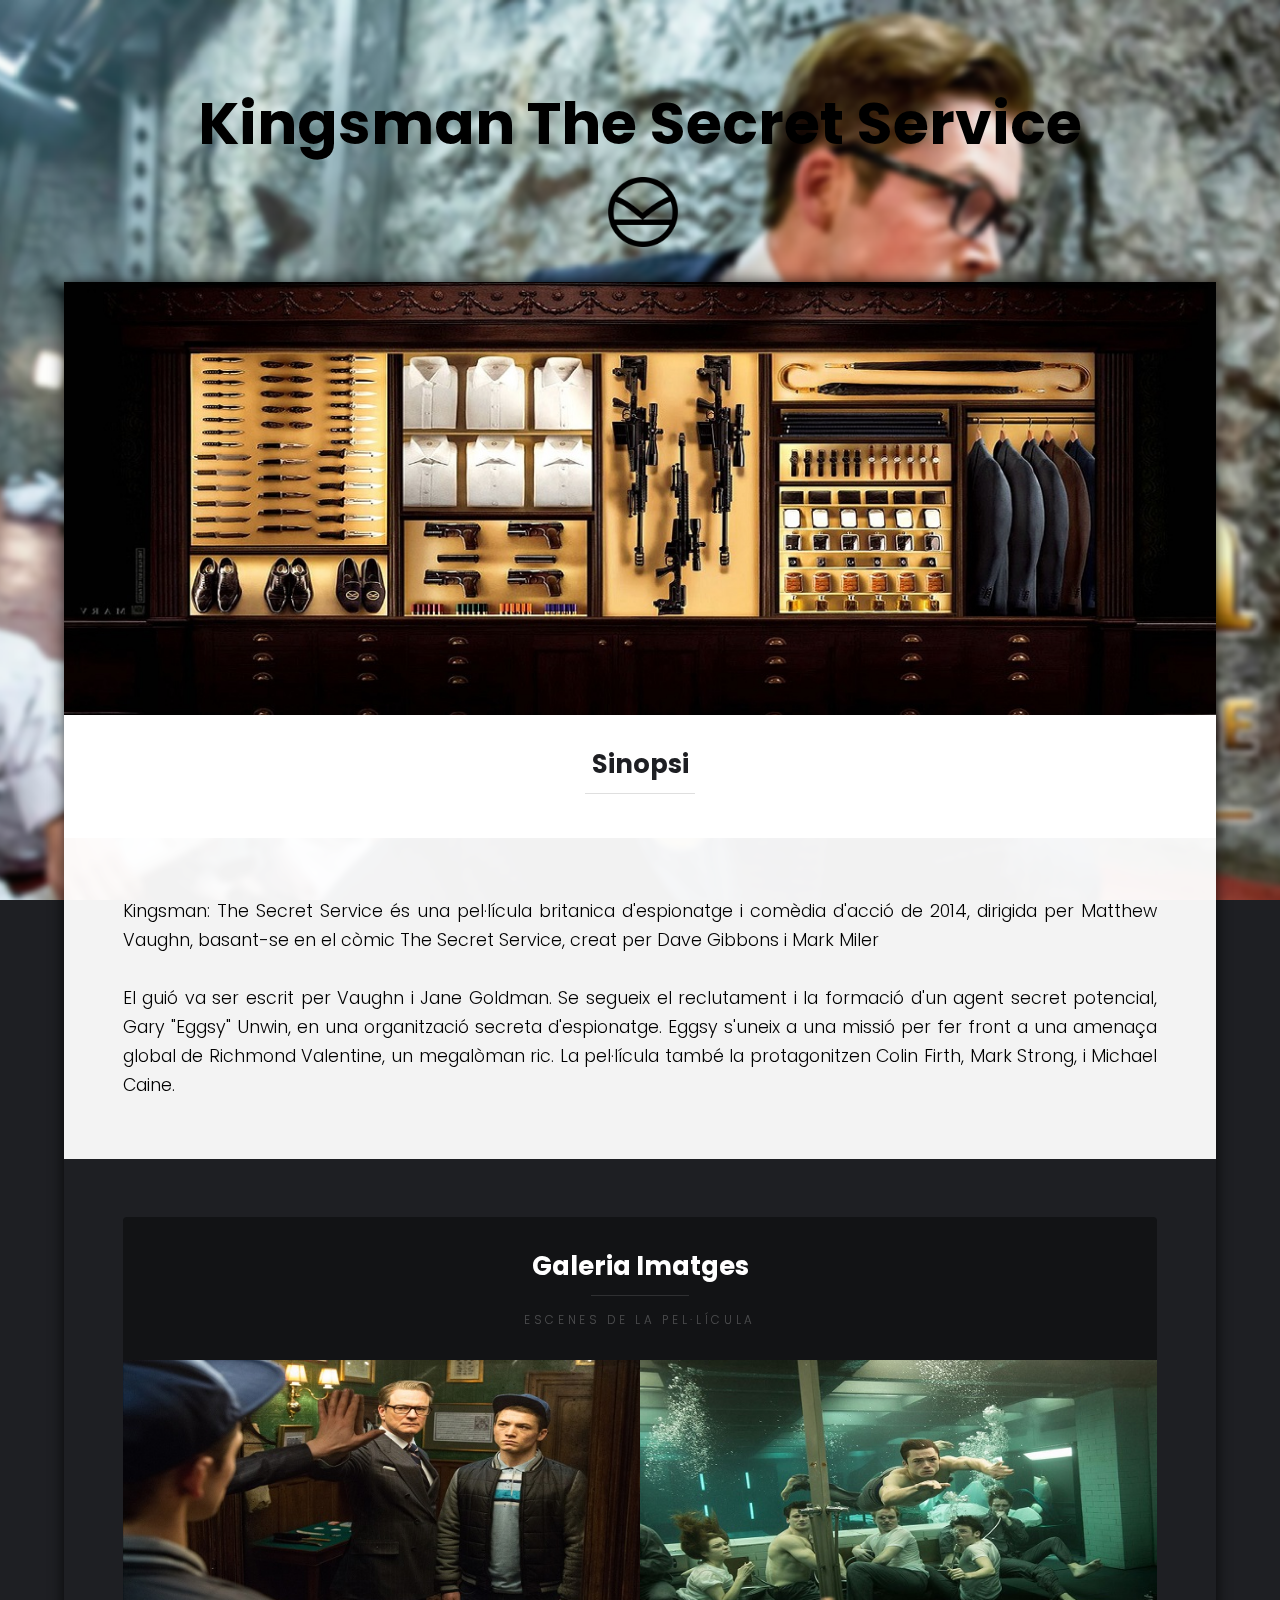
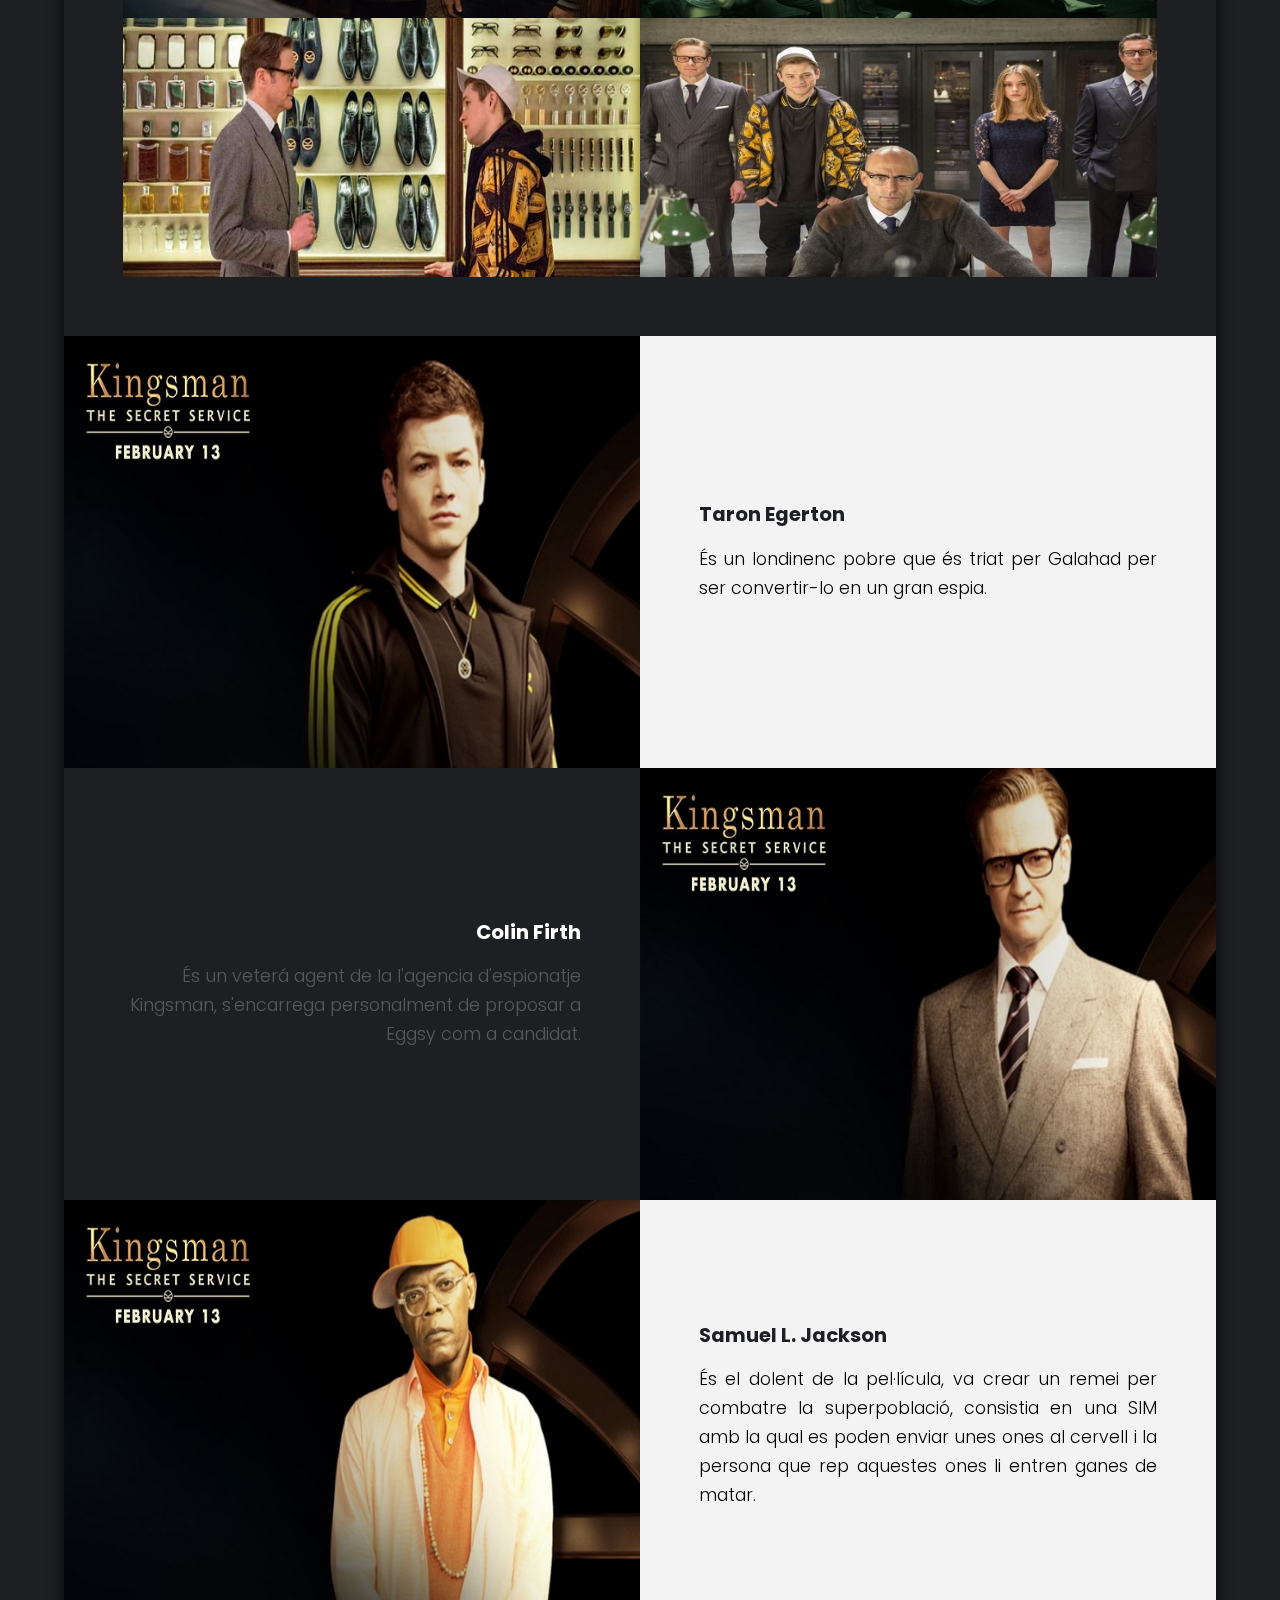
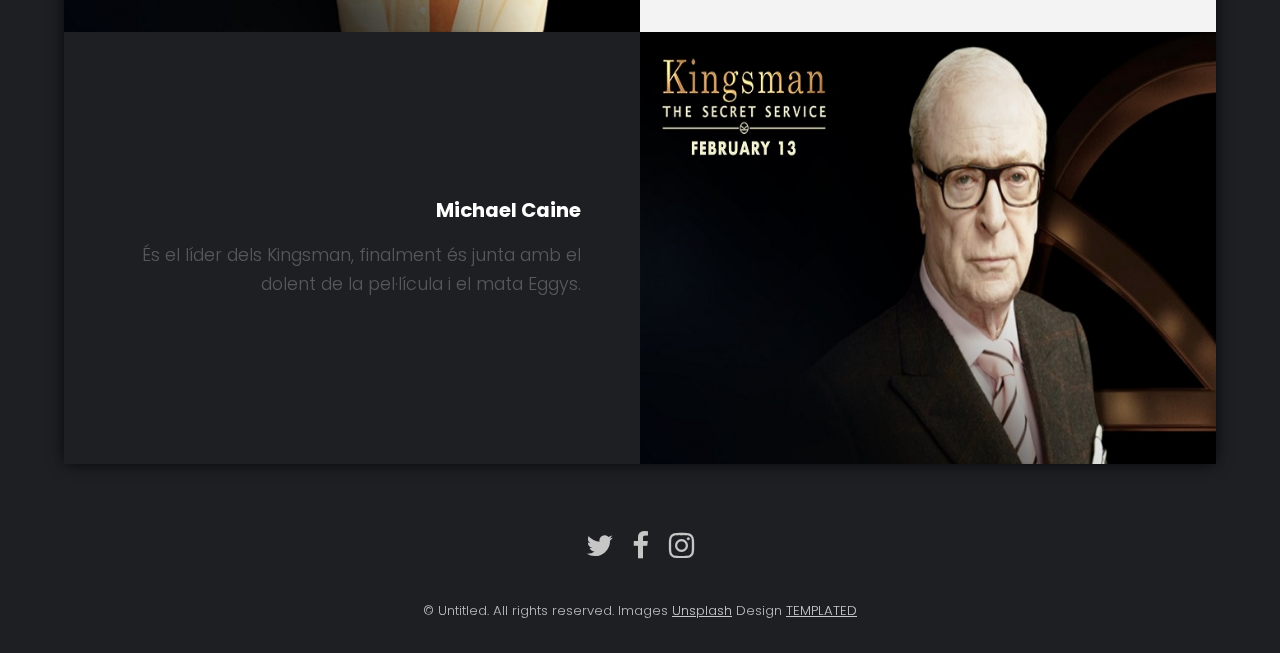
<file: index.html>
<!DOCTYPE HTML>
<!--
	Caminar by TEMPLATED
	templated.co @templatedco
	Released for free under the Creative Commons Attribution 3.0 license (templated.co/license)
-->
<html>
	<head>
		<title>Kingsman The Secret Service</title>
		<meta charset="utf-8" />
		<meta name="viewport" content="width=device-width, initial-scale=1" />
		<link rel="stylesheet" href="assets/css/main.css" />
		<link rel="icon" href="images/logo.ico">
		<embed src="sounds/intro.mp3" autostart=true llop=true width="0" height="0">
	</head>
	<body>

		<!-- Header -->
			<header id="header">
				<div class="logo"><a href="#">Kingsman The Secret Service</a>
				</div>
		<div class="contenidor">
		  <img src="images/logo.png" alt="Avatar" class="imatge">
		  <div class="efecte">
		    <a href="elements.html"><p class="missatge">Següent Pàgina</p></a>
		  </div>
		</div>
			</header>
		<!-- Main -->
			<section id="main">
				<div class="inner">

				<!-- One -->
					<section id="one" class="wrapper style1">

						<div class="image fit flush">
							<img src="images/pic02.jpg" alt="" />
						</div>
						<header class="special">
							<h2>Sinopsi</h2>
						</header>
						<div class="content">
							<p>Kingsman: The Secret Service és una pel·lícula britanica d'espionatge i comèdia d'acció de 2014, dirigida per Matthew Vaughn, basant-se en el còmic The Secret Service, creat per Dave Gibbons i Mark Miler</p>
							<p>El guió va ser escrit per Vaughn i Jane Goldman. Se segueix el reclutament i la formació d'un agent secret potencial, Gary "Eggsy" Unwin, en una organització secreta d'espionatge. Eggsy s'uneix a una missió per fer front a una amenaça global de Richmond Valentine, un megalòman ric. La pel·lícula també la protagonitzen Colin Firth, Mark Strong, i Michael Caine. </p>

						</div>
					</section>

				<!-- Two -->
					<section id="two" class="wrapper style2">
						<header>
							<h2>Galeria Imatges</h2>
							<p>Escenes de la pel·lícula</p>
						</header>
						<div class="content">
							<div class="gallery">
								<div>
									<div class="image fit flush">
										<a href="images/pic03.jpg"><img src="images/pic03.jpg" alt="" /></a>
									</div>
								</div>
								<div>
									<div class="image fit flush">
										<a href="images/pic01.jpg"><img src="images/pic01.jpg" alt="" /></a>
									</div>
								</div>
								<div>
									<div class="image fit flush">
										<a href="images/pic04.jpg"><img src="images/pic04.jpg" alt="" /></a>
									</div>
								</div>
								<div>
									<div class="image fit flush">
										<a href="images/pic05.jpg"><img src="images/pic05.jpg" alt="" /></a>
									</div>
								</div>
							</div>
						</div>
					</section>

				<!-- Three -->
					<section id="three" class="wrapper">
						<div class="spotlight">
							<div class="image flush"><img src="images/pic06.jpg" alt="" /></div>
							<div class="inner">
								<h3>Taron Egerton</h3>
								<p>És un londinenc pobre que és triat per Galahad per ser convertir-lo en un gran espia.</p>
							</div>
						</div>
						<div class="spotlight alt">
							<div class="image flush"><img src="images/pic07.jpg" alt="" /></div>
							<div  class="inner">
								<h3>Colin Firth</h3>
								<p>És un veterá agent de la l'agencia d'espionatje Kingsman, s'encarrega personalment de proposar a Eggsy com a candidat.</p>
							</div>
						</div>
						<div class="spotlight">
							<div class="image flush"><img src="images/pic08.jpg" alt="" /></div>
							<div class="inner">
								<h3>Samuel L. Jackson</h3>
								<p>És el dolent de la pel·lícula, va crear un remei per combatre la superpoblació, consistia en una SIM amb la qual es poden enviar unes ones al cervell i la persona que rep aquestes ones li entren ganes de matar.</p>
							</div>
						</div>
						<div class="spotlight alt">
							<div class="image flush"><img src="images/pic09.jpg" alt="" /></div>
							<div  class="inner">
								<h3>Michael Caine</h3>
								<p>És el líder dels Kingsman, finalment és junta amb el dolent de la pel·lícula i el mata Eggys.</p>
							</div>
						</div>
					</section>

				</div>
			</section>
	


		<!-- Footer -->
			<footer id="footer">
				<div class="container">
					<ul class="icons">
						<li><a href="https://twitter.com/kingsmanmovie?lang=ca" class="icon fa-twitter" target="_blank"><span class="label">Twitter</span></a></li>
						<li><a href="https://www.facebook.com/KingsmanES/?brand_redir=258106541033399" class="icon fa-facebook" target="_blank"><span class="label">Facebook</span></a></li>
						<li><a href="https://www.instagram.com/kingsmanmovie/" class="icon fa-instagram" target="_blank"><span class="label">Instagram</span></a></li>
					</ul>
				</div>
				<div class="copyright">
					&copy; Untitled. All rights reserved. Images <a href="https://unsplash.com">Unsplash</a> Design <a href="https://templated.co">TEMPLATED</a>
				</div>
			</footer>

		<!-- Scripts -->
			<script src="assets/js/jquery.min.js"></script>
			<script src="assets/js/jquery.poptrox.min.js"></script>
			<script src="assets/js/skel.min.js"></script>
			<script src="assets/js/util.js"></script>
			<script src="assets/js/main.js"></script>
			<script src="assets/js/formulari.js"></script>

	</body>
</html>
</file>
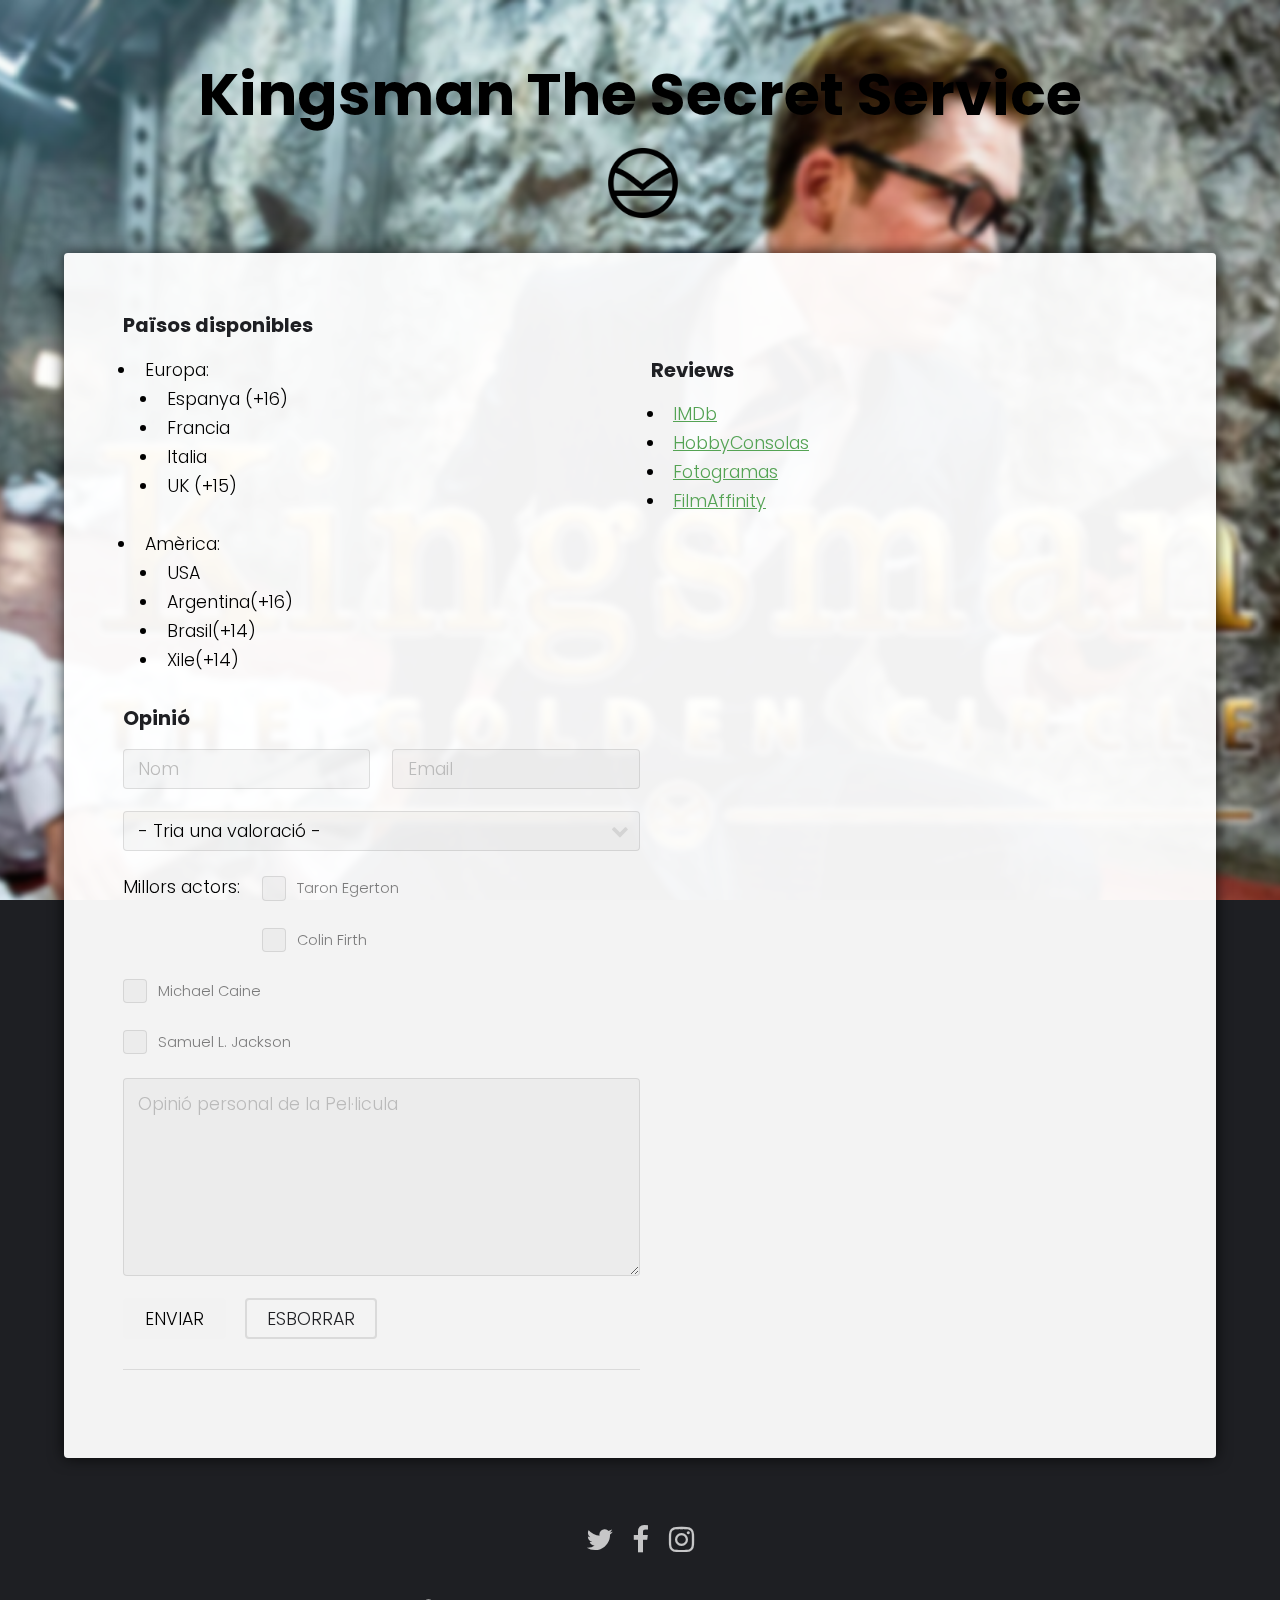
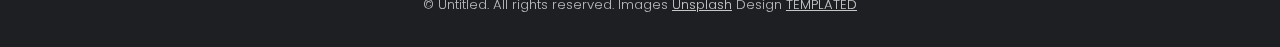
<file: elements.html>
<!DOCTYPE HTML>
<!--
Caminar by TEMPLATED
templated.co @templatedco
Released for free under the Creative Commons Attribution 3.0 license (templated.co/license)
-->
<html>
<head>
<title>Kingsman The Secret Service</title>
<meta charset="utf-8" />
<meta name="viewport" content="width=device-width, initial-scale=1" />
<link rel="stylesheet" href="assets/css/main.css" />
<link rel="icon" href="images/logo.ico">

</head>
<body>

<!-- Header -->
<header id="header">
	<div class="logo"><a href="#">Kingsman The Secret Service</a></div>

	<div class="contenidor">
	  <img src="images/logo.png" alt="Avatar" class="imatge">
	  <div class="efecte">
	    <a href="index.html"><p class="missatge">Pàgina Anterior</p></a>
	  </div>
	</div>
</header>

<!-- Main -->
<section id="main">
	<div class="inner">
		<div class="wrapper style1">
			<div class="content">

				
				<!-- Lists -->
				<h3>Països disponibles</h3>
				<div class="row">
					<div class="6u 12u$(small)">

<ul class="llista1">
	<li>Europa: 
	<ul>
   		<li>Espanya (+16)</li>
   		<li>Francia</li>
   		<li>Italia</li>
   		<li>UK (+15)</li>
 	</ul>
	</li>

<li>Amèrica: 
	<ul>
   		<li>USA</li>
   		<li>Argentina(+16)</li>
   		<li>Brasil(+14)</li>
   		<li>Xile(+14)</li>
 	</ul>
	</li>
</ul> 	
</div>

<div>
		<h3 id="reviews">Reviews</h3>
		<ul>
			<li><a href="http://www.imdb.com/title/tt2802144/" target="_blank">IMDb</a></li>
			<li><a href="http://www.hobbyconsolas.com/reviews/critica-kingsman-servicio-secreto-109956" target="_blank">HobbyConsolas</a></li>
			<li><a href="http://www.fotogramas.es/Peliculas/Kingsman-Servicio-secreto" target="_blank">Fotogramas</a></li>
			<li><a href="http://www.imdb.com/title/tt2802144/" target="_blank">FilmAffinity</a></li>
		</ul>
	</div>

	


</div>

					<div class="6u$ 12u$(small)">
					<!-- Form -->
					<h3>Opinió</h3>

					<form method="post" action="#">
						<div class="row uniform">
							<div class="6u 12u$(xsmall)">
								<input type="text" name="name" id="name" value="" placeholder="Nom" required/>
							</div>
							<div class="6u$ 12u$(xsmall)">
								<input type="email" name="email" id="email" value="" placeholder="Email" required />
							</div>
							<!-- Break -->
							<div class="12u$">
								<div class="select-wrapper">
									<select name="category" id="category" required>
										<option value="">- Tria una valoració -</option>
										<option value="1">Mala</option>
										<option value="1">Bona</option>
										<option value="1">Molt Bona</option>
										<option value="1">Pel·licula de l'any !!</option>
									</select>
								</div>
							</div>
	
							<!-- Break -->
							<p>Millors actors:</p>
							<div class="6u 12u$(small)">
								<input type="checkbox" id="taron" name="taron">
								<label for="taron">	Taron Egerton </label>
							</div>

							<div class="6u$ 12u$(small)">

								<input type="checkbox" id="colin" name="colin" >
								<label for="colin">Colin Firth</label>
							</div>
							<div class="6u$ 12u$(small)">

							<input type="checkbox" id="caine" name="caine" >
							<label for="caine">Michael Caine</label>
							</div>

							<div class="6u$ 12u$(small)">

							<input type="checkbox" id="samu" name="samu" >
							<label for="samu">Samuel L. Jackson</label>
							</div>

							<!-- Break -->

							<div class="12u$">
								<textarea name="message" id="message" placeholder="Opinió personal de la Pel·licula" rows="6"></textarea>
							</div>

							<!-- Break -->
							<div class="12u$">
								<ul class="actions">
									<li><input type="submit" value="Enviar" id="enviar" /></li>
									<li><input type="reset" value="Esborrar" class="alt" /></li>
								</ul>
							</div>
						</div>
					</form>

					<hr />

					


				</div>

			</div>
		</div>
	</section>

	<!-- Footer -->
	<footer id="footer">
				<div class="container">
					<ul class="icons">
						<li><a href="https://twitter.com/kingsmanmovie?lang=ca" class="icon fa-twitter" target="_blank"><span class="label">Twitter</span></a></li>
						<li><a href="https://www.facebook.com/KingsmanES/?brand_redir=258106541033399" class="icon fa-facebook" target="_blank"><span class="label">Facebook</span></a></li>
						<li><a href="https://www.instagram.com/kingsmanmovie/" class="icon fa-instagram" target="_blank"><span class="label">Instagram</span></a></li>
					</ul>
				</div>
				<div class="copyright">
					&copy; Untitled. All rights reserved. Images <a href="https://unsplash.com">Unsplash</a> Design <a href="https://templated.co">TEMPLATED</a>
				</div>
			</footer>

	<!-- Scripts -->
	<script src="assets/js/jquery.min.js"></script>
	<script src="assets/js/jquery.poptrox.min.js"></script>
	<script src="assets/js/skel.min.js"></script>
	<script src="assets/js/util.js"></script>
	<script src="assets/js/main.js"></script>
	<script src="assets/js/formulari.js"></script>

</body>
</html>
</file>
<file: assets/css/main.css>
@import url(font-awesome.min.css);
@import url("https://fonts.googleapis.com/css?family=Poppins:300,400,500,600,700");

/*
	Caminar by TEMPLATED
	templated.co @templatedco
	Released for free under the Creative Commons Attribution 3.0 license (templated.co/license)
*/

/* Reset */

	html, body, div, span, applet, object, iframe, h1, h2, h3, h4, h5, h6, p, blockquote, pre, a, abbr, acronym, address, big, cite, code, del, dfn, em, img, ins, kbd, q, s, samp, small, strike, strong, sub, sup, tt, var, b, u, i, center, dl, dt, dd, ol, ul, li, fieldset, form, label, legend, table, caption, tbody, tfoot, thead, tr, th, td, article, aside, canvas, details, embed, figure, figcaption, footer, header, hgroup, menu, nav, output, ruby, section, summary, time, mark, audio, video {
		margin: 0;
		padding: 0;
		border: 0;
		font-size: 100%;
		font: inherit;
		vertical-align: baseline;
	}

	article, aside, details, figcaption, figure, footer, header, hgroup, menu, nav, section {
		display: block;
	}

	body {
		line-height: 1;
	}

	ol, ul {
		list-style: none;
	}

	blockquote, q {
		quotes: none;
	}

	blockquote:before, blockquote:after, q:before, q:after {
		content: '';
		content: none;
	}

	table {
		border-collapse: collapse;
		border-spacing: 0;
	}

	body {
		-webkit-text-size-adjust: none;
	}

/* Box Model */

	*, *:before, *:after {
		-moz-box-sizing: border-box;
		-webkit-box-sizing: border-box;
		box-sizing: border-box;
	}

/* Containers */

	.container {
		margin-left: auto;
		margin-right: auto;
	}

	.container.\31 25\25 {
		width: 100%;
		max-width: 100rem;
		min-width: 80rem;
	}

	.container.\37 5\25 {
		width: 60rem;
	}

	.container.\35 0\25 {
		width: 40rem;
	}

	.container.\32 5\25 {
		width: 20rem;
	}

	.container {
		width: 80rem;
	}

	@media screen and (max-width: 1680px) {

		.container.\31 25\25 {
			width: 100%;
			max-width: 100rem;
			min-width: 80rem;
		}

		.container.\37 5\25 {
			width: 60rem;
		}

		.container.\35 0\25 {
			width: 40rem;
		}

		.container.\32 5\25 {
			width: 20rem;
		}

		.container {
			width: 80rem;
		}

	}

	@media screen and (max-width: 1280px) {

		.container.\31 25\25 {
			width: 100%;
			max-width: 81.25rem;
			min-width: 65rem;
		}

		.container.\37 5\25 {
			width: 48.75rem;
		}

		.container.\35 0\25 {
			width: 32.5rem;
		}

		.container.\32 5\25 {
			width: 16.25rem;
		}

		.container {
			width: 65rem;
		}

	}

	@media screen and (max-width: 980px) {

		.container.\31 25\25 {
			width: 100%;
			max-width: 112.5%;
			min-width: 90%;
		}

		.container.\37 5\25 {
			width: 67.5%;
		}

		.container.\35 0\25 {
			width: 45%;
		}

		.container.\32 5\25 {
			width: 22.5%;
		}

		.container {
			width: 90%;
		}

	}

	@media screen and (max-width: 736px) {

		.container.\31 25\25 {
			width: 100%;
			max-width: 112.5%;
			min-width: 90%;
		}

		.container.\37 5\25 {
			width: 67.5%;
		}

		.container.\35 0\25 {
			width: 45%;
		}

		.container.\32 5\25 {
			width: 22.5%;
		}

		.container {
			width: 90% !important;
		}

	}

	@media screen and (max-width: 480px) {

		.container.\31 25\25 {
			width: 100%;
			max-width: 112.5%;
			min-width: 90%;
		}

		.container.\37 5\25 {
			width: 67.5%;
		}

		.container.\35 0\25 {
			width: 45%;
		}

		.container.\32 5\25 {
			width: 22.5%;
		}

		.container {
			width: 90% !important;
		}

	}

/* Grid */

	.row {
		border-bottom: solid 1px transparent;
		-moz-box-sizing: border-box;
		-webkit-box-sizing: border-box;
		box-sizing: border-box;
	}

	.row > * {
		float: left;
		-moz-box-sizing: border-box;
		-webkit-box-sizing: border-box;
		box-sizing: border-box;
	}

	.row:after, .row:before {
		content: '';
		display: block;
		clear: both;
		height: 0;
	}

	.row.uniform > * > :first-child {
		margin-top: 0;
	}

	.row.uniform > * > :last-child {
		margin-bottom: 0;
	}

	.row.\30 \25 > * {
		padding: 0 0 0 0rem;
	}

	.row.\30 \25 {
		margin: 0 0 -1px 0rem;
	}

	.row.uniform.\30 \25 > * {
		padding: 0rem 0 0 0rem;
	}

	.row.uniform.\30 \25 {
		margin: 0rem 0 -1px 0rem;
	}

	.row > * {
		padding: 0 0 0 2rem;
	}

	.row {
		margin: 0 0 -1px -2rem;
	}

	.row.uniform > * {
		padding: 2rem 0 0 2rem;
	}

	.row.uniform {
		margin: -2rem 0 -1px -2rem;
	}

	.row.\32 00\25 > * {
		padding: 0 0 0 4rem;
	}

	.row.\32 00\25 {
		margin: 0 0 -1px -4rem;
	}

	.row.uniform.\32 00\25 > * {
		padding: 4rem 0 0 4rem;
	}

	.row.uniform.\32 00\25 {
		margin: -4rem 0 -1px -4rem;
	}

	.row.\31 50\25 > * {
		padding: 0 0 0 3rem;
	}

	.row.\31 50\25 {
		margin: 0 0 -1px -3rem;
	}

	.row.uniform.\31 50\25 > * {
		padding: 3rem 0 0 3rem;
	}

	.row.uniform.\31 50\25 {
		margin: -3rem 0 -1px -3rem;
	}

	.row.\35 0\25 > * {
		padding: 0 0 0 1rem;
	}

	.row.\35 0\25 {
		margin: 0 0 -1px -1rem;
	}

	.row.uniform.\35 0\25 > * {
		padding: 1rem 0 0 1rem;
	}

	.row.uniform.\35 0\25 {
		margin: -1rem 0 -1px -1rem;
	}

	.row.\32 5\25 > * {
		padding: 0 0 0 0.5rem;
	}

	.row.\32 5\25 {
		margin: 0 0 -1px -0.5rem;
	}

	.row.uniform.\32 5\25 > * {
		padding: 0.5rem 0 0 0.5rem;
	}

	.row.uniform.\32 5\25 {
		margin: -0.5rem 0 -1px -0.5rem;
	}

	.\31 2u, .\31 2u\24 {
		width: 100%;
		clear: none;
		margin-left: 0;
	}

	.\31 1u, .\31 1u\24 {
		width: 91.6666666667%;
		clear: none;
		margin-left: 0;
	}

	.\31 0u, .\31 0u\24 {
		width: 83.3333333333%;
		clear: none;
		margin-left: 0;
	}

	.\39 u, .\39 u\24 {
		width: 75%;
		clear: none;
		margin-left: 0;
	}

	.\38 u, .\38 u\24 {
		width: 66.6666666667%;
		clear: none;
		margin-left: 0;
	}

	.\37 u, .\37 u\24 {
		width: 58.3333333333%;
		clear: none;
		margin-left: 0;
	}

	.\36 u, .\36 u\24 {
		width: 50%;
		clear: none;
		margin-left: 0;
	}

	.\35 u, .\35 u\24 {
		width: 41.6666666667%;
		clear: none;
		margin-left: 0;
	}

	.\34 u, .\34 u\24 {
		width: 33.3333333333%;
		clear: none;
		margin-left: 0;
	}

	.\33 u, .\33 u\24 {
		width: 25%;
		clear: none;
		margin-left: 0;
	}

	.\32 u, .\32 u\24 {
		width: 16.6666666667%;
		clear: none;
		margin-left: 0;
	}

	.\31 u, .\31 u\24 {
		width: 8.3333333333%;
		clear: none;
		margin-left: 0;
	}

	.\31 2u\24 + *,
	.\31 1u\24 + *,
	.\31 0u\24 + *,
	.\39 u\24 + *,
	.\38 u\24 + *,
	.\37 u\24 + *,
	.\36 u\24 + *,
	.\35 u\24 + *,
	.\34 u\24 + *,
	.\33 u\24 + *,
	.\32 u\24 + *,
	.\31 u\24 + * {
		clear: left;
	}

	.\-11u {
		margin-left: 91.66667%;
	}

	.\-10u {
		margin-left: 83.33333%;
	}

	.\-9u {
		margin-left: 75%;
	}

	.\-8u {
		margin-left: 66.66667%;
	}

	.\-7u {
		margin-left: 58.33333%;
	}

	.\-6u {
		margin-left: 50%;
	}

	.\-5u {
		margin-left: 41.66667%;
	}

	.\-4u {
		margin-left: 33.33333%;
	}

	.\-3u {
		margin-left: 25%;
	}

	.\-2u {
		margin-left: 16.66667%;
	}

	.\-1u {
		margin-left: 8.33333%;
	}

	@media screen and (max-width: 1680px) {

		.row > * {
			padding: 0 0 0 2rem;
		}

		.row {
			margin: 0 0 -1px -2rem;
		}

		.row.uniform > * {
			padding: 2rem 0 0 2rem;
		}

		.row.uniform {
			margin: -2rem 0 -1px -2rem;
		}

		.row.\32 00\25 > * {
			padding: 0 0 0 4rem;
		}

		.row.\32 00\25 {
			margin: 0 0 -1px -4rem;
		}

		.row.uniform.\32 00\25 > * {
			padding: 4rem 0 0 4rem;
		}

		.row.uniform.\32 00\25 {
			margin: -4rem 0 -1px -4rem;
		}

		.row.\31 50\25 > * {
			padding: 0 0 0 3rem;
		}

		.row.\31 50\25 {
			margin: 0 0 -1px -3rem;
		}

		.row.uniform.\31 50\25 > * {
			padding: 3rem 0 0 3rem;
		}

		.row.uniform.\31 50\25 {
			margin: -3rem 0 -1px -3rem;
		}

		.row.\35 0\25 > * {
			padding: 0 0 0 1rem;
		}

		.row.\35 0\25 {
			margin: 0 0 -1px -1rem;
		}

		.row.uniform.\35 0\25 > * {
			padding: 1rem 0 0 1rem;
		}

		.row.uniform.\35 0\25 {
			margin: -1rem 0 -1px -1rem;
		}

		.row.\32 5\25 > * {
			padding: 0 0 0 0.5rem;
		}

		.row.\32 5\25 {
			margin: 0 0 -1px -0.5rem;
		}

		.row.uniform.\32 5\25 > * {
			padding: 0.5rem 0 0 0.5rem;
		}

		.row.uniform.\32 5\25 {
			margin: -0.5rem 0 -1px -0.5rem;
		}

		.\31 2u\28xlarge\29, .\31 2u\24\28xlarge\29 {
			width: 100%;
			clear: none;
			margin-left: 0;
		}

		.\31 1u\28xlarge\29, .\31 1u\24\28xlarge\29 {
			width: 91.6666666667%;
			clear: none;
			margin-left: 0;
		}

		.\31 0u\28xlarge\29, .\31 0u\24\28xlarge\29 {
			width: 83.3333333333%;
			clear: none;
			margin-left: 0;
		}

		.\39 u\28xlarge\29, .\39 u\24\28xlarge\29 {
			width: 75%;
			clear: none;
			margin-left: 0;
		}

		.\38 u\28xlarge\29, .\38 u\24\28xlarge\29 {
			width: 66.6666666667%;
			clear: none;
			margin-left: 0;
		}

		.\37 u\28xlarge\29, .\37 u\24\28xlarge\29 {
			width: 58.3333333333%;
			clear: none;
			margin-left: 0;
		}

		.\36 u\28xlarge\29, .\36 u\24\28xlarge\29 {
			width: 50%;
			clear: none;
			margin-left: 0;
		}

		.\35 u\28xlarge\29, .\35 u\24\28xlarge\29 {
			width: 41.6666666667%;
			clear: none;
			margin-left: 0;
		}

		.\34 u\28xlarge\29, .\34 u\24\28xlarge\29 {
			width: 33.3333333333%;
			clear: none;
			margin-left: 0;
		}

		.\33 u\28xlarge\29, .\33 u\24\28xlarge\29 {
			width: 25%;
			clear: none;
			margin-left: 0;
		}

		.\32 u\28xlarge\29, .\32 u\24\28xlarge\29 {
			width: 16.6666666667%;
			clear: none;
			margin-left: 0;
		}

		.\31 u\28xlarge\29, .\31 u\24\28xlarge\29 {
			width: 8.3333333333%;
			clear: none;
			margin-left: 0;
		}

		.\31 2u\24\28xlarge\29 + *,
		.\31 1u\24\28xlarge\29 + *,
		.\31 0u\24\28xlarge\29 + *,
		.\39 u\24\28xlarge\29 + *,
		.\38 u\24\28xlarge\29 + *,
		.\37 u\24\28xlarge\29 + *,
		.\36 u\24\28xlarge\29 + *,
		.\35 u\24\28xlarge\29 + *,
		.\34 u\24\28xlarge\29 + *,
		.\33 u\24\28xlarge\29 + *,
		.\32 u\24\28xlarge\29 + *,
		.\31 u\24\28xlarge\29 + * {
			clear: left;
		}

		.\-11u\28xlarge\29 {
			margin-left: 91.66667%;
		}

		.\-10u\28xlarge\29 {
			margin-left: 83.33333%;
		}

		.\-9u\28xlarge\29 {
			margin-left: 75%;
		}

		.\-8u\28xlarge\29 {
			margin-left: 66.66667%;
		}

		.\-7u\28xlarge\29 {
			margin-left: 58.33333%;
		}

		.\-6u\28xlarge\29 {
			margin-left: 50%;
		}

		.\-5u\28xlarge\29 {
			margin-left: 41.66667%;
		}

		.\-4u\28xlarge\29 {
			margin-left: 33.33333%;
		}

		.\-3u\28xlarge\29 {
			margin-left: 25%;
		}

		.\-2u\28xlarge\29 {
			margin-left: 16.66667%;
		}

		.\-1u\28xlarge\29 {
			margin-left: 8.33333%;
		}

	}

	@media screen and (max-width: 1280px) {

		.row > * {
			padding: 0 0 0 1.5rem;
		}

		.row {
			margin: 0 0 -1px -1.5rem;
		}

		.row.uniform > * {
			padding: 1.5rem 0 0 1.5rem;
		}

		.row.uniform {
			margin: -1.5rem 0 -1px -1.5rem;
		}

		.row.\32 00\25 > * {
			padding: 0 0 0 3rem;
		}

		.row.\32 00\25 {
			margin: 0 0 -1px -3rem;
		}

		.row.uniform.\32 00\25 > * {
			padding: 3rem 0 0 3rem;
		}

		.row.uniform.\32 00\25 {
			margin: -3rem 0 -1px -3rem;
		}

		.row.\31 50\25 > * {
			padding: 0 0 0 2.25rem;
		}

		.row.\31 50\25 {
			margin: 0 0 -1px -2.25rem;
		}

		.row.uniform.\31 50\25 > * {
			padding: 2.25rem 0 0 2.25rem;
		}

		.row.uniform.\31 50\25 {
			margin: -2.25rem 0 -1px -2.25rem;
		}

		.row.\35 0\25 > * {
			padding: 0 0 0 0.75rem;
		}

		.row.\35 0\25 {
			margin: 0 0 -1px -0.75rem;
		}

		.row.uniform.\35 0\25 > * {
			padding: 0.75rem 0 0 0.75rem;
		}

		.row.uniform.\35 0\25 {
			margin: -0.75rem 0 -1px -0.75rem;
		}

		.row.\32 5\25 > * {
			padding: 0 0 0 0.375rem;
		}

		.row.\32 5\25 {
			margin: 0 0 -1px -0.375rem;
		}

		.row.uniform.\32 5\25 > * {
			padding: 0.375rem 0 0 0.375rem;
		}

		.row.uniform.\32 5\25 {
			margin: -0.375rem 0 -1px -0.375rem;
		}

		.\31 2u\28large\29, .\31 2u\24\28large\29 {
			width: 100%;
			clear: none;
			margin-left: 0;
		}

		.\31 1u\28large\29, .\31 1u\24\28large\29 {
			width: 91.6666666667%;
			clear: none;
			margin-left: 0;
		}

		.\31 0u\28large\29, .\31 0u\24\28large\29 {
			width: 83.3333333333%;
			clear: none;
			margin-left: 0;
		}

		.\39 u\28large\29, .\39 u\24\28large\29 {
			width: 75%;
			clear: none;
			margin-left: 0;
		}

		.\38 u\28large\29, .\38 u\24\28large\29 {
			width: 66.6666666667%;
			clear: none;
			margin-left: 0;
		}

		.\37 u\28large\29, .\37 u\24\28large\29 {
			width: 58.3333333333%;
			clear: none;
			margin-left: 0;
		}

		.\36 u\28large\29, .\36 u\24\28large\29 {
			width: 50%;
			clear: none;
			margin-left: 0;
		}

		.\35 u\28large\29, .\35 u\24\28large\29 {
			width: 41.6666666667%;
			clear: none;
			margin-left: 0;
		}

		.\34 u\28large\29, .\34 u\24\28large\29 {
			width: 33.3333333333%;
			clear: none;
			margin-left: 0;
		}

		.\33 u\28large\29, .\33 u\24\28large\29 {
			width: 25%;
			clear: none;
			margin-left: 0;
		}

		.\32 u\28large\29, .\32 u\24\28large\29 {
			width: 16.6666666667%;
			clear: none;
			margin-left: 0;
		}

		.\31 u\28large\29, .\31 u\24\28large\29 {
			width: 8.3333333333%;
			clear: none;
			margin-left: 0;
		}

		.\31 2u\24\28large\29 + *,
		.\31 1u\24\28large\29 + *,
		.\31 0u\24\28large\29 + *,
		.\39 u\24\28large\29 + *,
		.\38 u\24\28large\29 + *,
		.\37 u\24\28large\29 + *,
		.\36 u\24\28large\29 + *,
		.\35 u\24\28large\29 + *,
		.\34 u\24\28large\29 + *,
		.\33 u\24\28large\29 + *,
		.\32 u\24\28large\29 + *,
		.\31 u\24\28large\29 + * {
			clear: left;
		}

		.\-11u\28large\29 {
			margin-left: 91.66667%;
		}

		.\-10u\28large\29 {
			margin-left: 83.33333%;
		}

		.\-9u\28large\29 {
			margin-left: 75%;
		}

		.\-8u\28large\29 {
			margin-left: 66.66667%;
		}

		.\-7u\28large\29 {
			margin-left: 58.33333%;
		}

		.\-6u\28large\29 {
			margin-left: 50%;
		}

		.\-5u\28large\29 {
			margin-left: 41.66667%;
		}

		.\-4u\28large\29 {
			margin-left: 33.33333%;
		}

		.\-3u\28large\29 {
			margin-left: 25%;
		}

		.\-2u\28large\29 {
			margin-left: 16.66667%;
		}

		.\-1u\28large\29 {
			margin-left: 8.33333%;
		}

	}

	@media screen and (max-width: 980px) {

		.row > * {
			padding: 0 0 0 1.5rem;
		}

		.row {
			margin: 0 0 -1px -1.5rem;
		}

		.row.uniform > * {
			padding: 1.5rem 0 0 1.5rem;
		}

		.row.uniform {
			margin: -1.5rem 0 -1px -1.5rem;
		}

		.row.\32 00\25 > * {
			padding: 0 0 0 3rem;
		}

		.row.\32 00\25 {
			margin: 0 0 -1px -3rem;
		}

		.row.uniform.\32 00\25 > * {
			padding: 3rem 0 0 3rem;
		}

		.row.uniform.\32 00\25 {
			margin: -3rem 0 -1px -3rem;
		}

		.row.\31 50\25 > * {
			padding: 0 0 0 2.25rem;
		}

		.row.\31 50\25 {
			margin: 0 0 -1px -2.25rem;
		}

		.row.uniform.\31 50\25 > * {
			padding: 2.25rem 0 0 2.25rem;
		}

		.row.uniform.\31 50\25 {
			margin: -2.25rem 0 -1px -2.25rem;
		}

		.row.\35 0\25 > * {
			padding: 0 0 0 0.75rem;
		}

		.row.\35 0\25 {
			margin: 0 0 -1px -0.75rem;
		}

		.row.uniform.\35 0\25 > * {
			padding: 0.75rem 0 0 0.75rem;
		}

		.row.uniform.\35 0\25 {
			margin: -0.75rem 0 -1px -0.75rem;
		}

		.row.\32 5\25 > * {
			padding: 0 0 0 0.375rem;
		}

		.row.\32 5\25 {
			margin: 0 0 -1px -0.375rem;
		}

		.row.uniform.\32 5\25 > * {
			padding: 0.375rem 0 0 0.375rem;
		}

		.row.uniform.\32 5\25 {
			margin: -0.375rem 0 -1px -0.375rem;
		}

		.\31 2u\28medium\29, .\31 2u\24\28medium\29 {
			width: 100%;
			clear: none;
			margin-left: 0;
		}

		.\31 1u\28medium\29, .\31 1u\24\28medium\29 {
			width: 91.6666666667%;
			clear: none;
			margin-left: 0;
		}

		.\31 0u\28medium\29, .\31 0u\24\28medium\29 {
			width: 83.3333333333%;
			clear: none;
			margin-left: 0;
		}

		.\39 u\28medium\29, .\39 u\24\28medium\29 {
			width: 75%;
			clear: none;
			margin-left: 0;
		}

		.\38 u\28medium\29, .\38 u\24\28medium\29 {
			width: 66.6666666667%;
			clear: none;
			margin-left: 0;
		}

		.\37 u\28medium\29, .\37 u\24\28medium\29 {
			width: 58.3333333333%;
			clear: none;
			margin-left: 0;
		}

		.\36 u\28medium\29, .\36 u\24\28medium\29 {
			width: 50%;
			clear: none;
			margin-left: 0;
		}

		.\35 u\28medium\29, .\35 u\24\28medium\29 {
			width: 41.6666666667%;
			clear: none;
			margin-left: 0;
		}

		.\34 u\28medium\29, .\34 u\24\28medium\29 {
			width: 33.3333333333%;
			clear: none;
			margin-left: 0;
		}

		.\33 u\28medium\29, .\33 u\24\28medium\29 {
			width: 25%;
			clear: none;
			margin-left: 0;
		}

		.\32 u\28medium\29, .\32 u\24\28medium\29 {
			width: 16.6666666667%;
			clear: none;
			margin-left: 0;
		}

		.\31 u\28medium\29, .\31 u\24\28medium\29 {
			width: 8.3333333333%;
			clear: none;
			margin-left: 0;
		}

		.\31 2u\24\28medium\29 + *,
		.\31 1u\24\28medium\29 + *,
		.\31 0u\24\28medium\29 + *,
		.\39 u\24\28medium\29 + *,
		.\38 u\24\28medium\29 + *,
		.\37 u\24\28medium\29 + *,
		.\36 u\24\28medium\29 + *,
		.\35 u\24\28medium\29 + *,
		.\34 u\24\28medium\29 + *,
		.\33 u\24\28medium\29 + *,
		.\32 u\24\28medium\29 + *,
		.\31 u\24\28medium\29 + * {
			clear: left;
		}

		.\-11u\28medium\29 {
			margin-left: 91.66667%;
		}

		.\-10u\28medium\29 {
			margin-left: 83.33333%;
		}

		.\-9u\28medium\29 {
			margin-left: 75%;
		}

		.\-8u\28medium\29 {
			margin-left: 66.66667%;
		}

		.\-7u\28medium\29 {
			margin-left: 58.33333%;
		}

		.\-6u\28medium\29 {
			margin-left: 50%;
		}

		.\-5u\28medium\29 {
			margin-left: 41.66667%;
		}

		.\-4u\28medium\29 {
			margin-left: 33.33333%;
		}

		.\-3u\28medium\29 {
			margin-left: 25%;
		}

		.\-2u\28medium\29 {
			margin-left: 16.66667%;
		}

		.\-1u\28medium\29 {
			margin-left: 8.33333%;
		}

	}

	@media screen and (max-width: 736px) {

		.row > * {
			padding: 0 0 0 1.25rem;
		}

		.row {
			margin: 0 0 -1px -1.25rem;
		}

		.row.uniform > * {
			padding: 1.25rem 0 0 1.25rem;
		}

		.row.uniform {
			margin: -1.25rem 0 -1px -1.25rem;
		}

		.row.\32 00\25 > * {
			padding: 0 0 0 2.5rem;
		}

		.row.\32 00\25 {
			margin: 0 0 -1px -2.5rem;
		}

		.row.uniform.\32 00\25 > * {
			padding: 2.5rem 0 0 2.5rem;
		}

		.row.uniform.\32 00\25 {
			margin: -2.5rem 0 -1px -2.5rem;
		}

		.row.\31 50\25 > * {
			padding: 0 0 0 1.875rem;
		}

		.row.\31 50\25 {
			margin: 0 0 -1px -1.875rem;
		}

		.row.uniform.\31 50\25 > * {
			padding: 1.875rem 0 0 1.875rem;
		}

		.row.uniform.\31 50\25 {
			margin: -1.875rem 0 -1px -1.875rem;
		}

		.row.\35 0\25 > * {
			padding: 0 0 0 0.625rem;
		}

		.row.\35 0\25 {
			margin: 0 0 -1px -0.625rem;
		}

		.row.uniform.\35 0\25 > * {
			padding: 0.625rem 0 0 0.625rem;
		}

		.row.uniform.\35 0\25 {
			margin: -0.625rem 0 -1px -0.625rem;
		}

		.row.\32 5\25 > * {
			padding: 0 0 0 0.3125rem;
		}

		.row.\32 5\25 {
			margin: 0 0 -1px -0.3125rem;
		}

		.row.uniform.\32 5\25 > * {
			padding: 0.3125rem 0 0 0.3125rem;
		}

		.row.uniform.\32 5\25 {
			margin: -0.3125rem 0 -1px -0.3125rem;
		}

		.\31 2u\28small\29, .\31 2u\24\28small\29 {
			width: 100%;
			clear: none;
			margin-left: 0;
		}

		.\31 1u\28small\29, .\31 1u\24\28small\29 {
			width: 91.6666666667%;
			clear: none;
			margin-left: 0;
		}

		.\31 0u\28small\29, .\31 0u\24\28small\29 {
			width: 83.3333333333%;
			clear: none;
			margin-left: 0;
		}

		.\39 u\28small\29, .\39 u\24\28small\29 {
			width: 75%;
			clear: none;
			margin-left: 0;
		}

		.\38 u\28small\29, .\38 u\24\28small\29 {
			width: 66.6666666667%;
			clear: none;
			margin-left: 0;
		}

		.\37 u\28small\29, .\37 u\24\28small\29 {
			width: 58.3333333333%;
			clear: none;
			margin-left: 0;
		}

		.\36 u\28small\29, .\36 u\24\28small\29 {
			width: 50%;
			clear: none;
			margin-left: 0;
		}

		.\35 u\28small\29, .\35 u\24\28small\29 {
			width: 41.6666666667%;
			clear: none;
			margin-left: 0;
		}

		.\34 u\28small\29, .\34 u\24\28small\29 {
			width: 33.3333333333%;
			clear: none;
			margin-left: 0;
		}

		.\33 u\28small\29, .\33 u\24\28small\29 {
			width: 25%;
			clear: none;
			margin-left: 0;
		}

		.\32 u\28small\29, .\32 u\24\28small\29 {
			width: 16.6666666667%;
			clear: none;
			margin-left: 0;
		}

		.\31 u\28small\29, .\31 u\24\28small\29 {
			width: 8.3333333333%;
			clear: none;
			margin-left: 0;
		}

		.\31 2u\24\28small\29 + *,
		.\31 1u\24\28small\29 + *,
		.\31 0u\24\28small\29 + *,
		.\39 u\24\28small\29 + *,
		.\38 u\24\28small\29 + *,
		.\37 u\24\28small\29 + *,
		.\36 u\24\28small\29 + *,
		.\35 u\24\28small\29 + *,
		.\34 u\24\28small\29 + *,
		.\33 u\24\28small\29 + *,
		.\32 u\24\28small\29 + *,
		.\31 u\24\28small\29 + * {
			clear: left;
		}

		.\-11u\28small\29 {
			margin-left: 91.66667%;
		}

		.\-10u\28small\29 {
			margin-left: 83.33333%;
		}

		.\-9u\28small\29 {
			margin-left: 75%;
		}

		.\-8u\28small\29 {
			margin-left: 66.66667%;
		}

		.\-7u\28small\29 {
			margin-left: 58.33333%;
		}

		.\-6u\28small\29 {
			margin-left: 50%;
		}

		.\-5u\28small\29 {
			margin-left: 41.66667%;
		}

		.\-4u\28small\29 {
			margin-left: 33.33333%;
		}

		.\-3u\28small\29 {
			margin-left: 25%;
		}

		.\-2u\28small\29 {
			margin-left: 16.66667%;
		}

		.\-1u\28small\29 {
			margin-left: 8.33333%;
		}

	}

	@media screen and (max-width: 480px) {

		.row > * {
			padding: 0 0 0 1.25rem;
		}

		.row {
			margin: 0 0 -1px -1.25rem;
		}

		.row.uniform > * {
			padding: 1.25rem 0 0 1.25rem;
		}

		.row.uniform {
			margin: -1.25rem 0 -1px -1.25rem;
		}

		.row.\32 00\25 > * {
			padding: 0 0 0 2.5rem;
		}

		.row.\32 00\25 {
			margin: 0 0 -1px -2.5rem;
		}

		.row.uniform.\32 00\25 > * {
			padding: 2.5rem 0 0 2.5rem;
		}

		.row.uniform.\32 00\25 {
			margin: -2.5rem 0 -1px -2.5rem;
		}

		.row.\31 50\25 > * {
			padding: 0 0 0 1.875rem;
		}

		.row.\31 50\25 {
			margin: 0 0 -1px -1.875rem;
		}

		.row.uniform.\31 50\25 > * {
			padding: 1.875rem 0 0 1.875rem;
		}

		.row.uniform.\31 50\25 {
			margin: -1.875rem 0 -1px -1.875rem;
		}

		.row.\35 0\25 > * {
			padding: 0 0 0 0.625rem;
		}

		.row.\35 0\25 {
			margin: 0 0 -1px -0.625rem;
		}

		.row.uniform.\35 0\25 > * {
			padding: 0.625rem 0 0 0.625rem;
		}

		.row.uniform.\35 0\25 {
			margin: -0.625rem 0 -1px -0.625rem;
		}

		.row.\32 5\25 > * {
			padding: 0 0 0 0.3125rem;
		}

		.row.\32 5\25 {
			margin: 0 0 -1px -0.3125rem;
		}

		.row.uniform.\32 5\25 > * {
			padding: 0.3125rem 0 0 0.3125rem;
		}

		.row.uniform.\32 5\25 {
			margin: -0.3125rem 0 -1px -0.3125rem;
		}

		.\31 2u\28xsmall\29, .\31 2u\24\28xsmall\29 {
			width: 100%;
			clear: none;
			margin-left: 0;
		}

		.\31 1u\28xsmall\29, .\31 1u\24\28xsmall\29 {
			width: 91.6666666667%;
			clear: none;
			margin-left: 0;
		}

		.\31 0u\28xsmall\29, .\31 0u\24\28xsmall\29 {
			width: 83.3333333333%;
			clear: none;
			margin-left: 0;
		}

		.\39 u\28xsmall\29, .\39 u\24\28xsmall\29 {
			width: 75%;
			clear: none;
			margin-left: 0;
		}

		.\38 u\28xsmall\29, .\38 u\24\28xsmall\29 {
			width: 66.6666666667%;
			clear: none;
			margin-left: 0;
		}

		.\37 u\28xsmall\29, .\37 u\24\28xsmall\29 {
			width: 58.3333333333%;
			clear: none;
			margin-left: 0;
		}

		.\36 u\28xsmall\29, .\36 u\24\28xsmall\29 {
			width: 50%;
			clear: none;
			margin-left: 0;
		}

		.\35 u\28xsmall\29, .\35 u\24\28xsmall\29 {
			width: 41.6666666667%;
			clear: none;
			margin-left: 0;
		}

		.\34 u\28xsmall\29, .\34 u\24\28xsmall\29 {
			width: 33.3333333333%;
			clear: none;
			margin-left: 0;
		}

		.\33 u\28xsmall\29, .\33 u\24\28xsmall\29 {
			width: 25%;
			clear: none;
			margin-left: 0;
		}

		.\32 u\28xsmall\29, .\32 u\24\28xsmall\29 {
			width: 16.6666666667%;
			clear: none;
			margin-left: 0;
		}

		.\31 u\28xsmall\29, .\31 u\24\28xsmall\29 {
			width: 8.3333333333%;
			clear: none;
			margin-left: 0;
		}

		.\31 2u\24\28xsmall\29 + *,
		.\31 1u\24\28xsmall\29 + *,
		.\31 0u\24\28xsmall\29 + *,
		.\39 u\24\28xsmall\29 + *,
		.\38 u\24\28xsmall\29 + *,
		.\37 u\24\28xsmall\29 + *,
		.\36 u\24\28xsmall\29 + *,
		.\35 u\24\28xsmall\29 + *,
		.\34 u\24\28xsmall\29 + *,
		.\33 u\24\28xsmall\29 + *,
		.\32 u\24\28xsmall\29 + *,
		.\31 u\24\28xsmall\29 + * {
			clear: left;
		}

		.\-11u\28xsmall\29 {
			margin-left: 91.66667%;
		}

		.\-10u\28xsmall\29 {
			margin-left: 83.33333%;
		}

		.\-9u\28xsmall\29 {
			margin-left: 75%;
		}

		.\-8u\28xsmall\29 {
			margin-left: 66.66667%;
		}

		.\-7u\28xsmall\29 {
			margin-left: 58.33333%;
		}

		.\-6u\28xsmall\29 {
			margin-left: 50%;
		}

		.\-5u\28xsmall\29 {
			margin-left: 41.66667%;
		}

		.\-4u\28xsmall\29 {
			margin-left: 33.33333%;
		}

		.\-3u\28xsmall\29 {
			margin-left: 25%;
		}

		.\-2u\28xsmall\29 {
			margin-left: 16.66667%;
		}

		.\-1u\28xsmall\29 {
			margin-left: 8.33333%;
		}

	}

/* Basic */

	@-ms-viewport {
		width: device-width;
	}

	body {
		-ms-overflow-style: scrollbar;
	}

	@media screen and (max-width: 480px) {

		html, body {
			min-width: 320px;
		}

	}

	body {
		background: #fff;
	}

		body.is-loading *, body.is-loading *:before, body.is-loading *:after {
			-moz-animation: none !important;
			-webkit-animation: none !important;
			-ms-animation: none !important;
			animation: none !important;
			-moz-transition: none !important;
			-webkit-transition: none !important;
			-ms-transition: none !important;
			transition: none !important;
		}

/* Type */

	html {
		font-size: 13pt;
	}

		@media screen and (max-width: 1680px) {

			html {
				font-size: 11pt;
			}

		}

		@media screen and (max-width: 1280px) {

			html {
				font-size: 11pt;
			}

		}

		@media screen and (max-width: 980px) {

			html {
				font-size: 12pt;
			}

		}

		@media screen and (max-width: 736px) {

			html {
				font-size: 12pt;
			}

		}

		@media screen and (max-width: 480px) {

			html {
				font-size: 12pt;
			}

		}

	body {
		background-color: #fff;
		color: black;
		text-align: justify;
	}

	body, input, select, textarea {
		font-family: "Poppins", sans-serif;
		font-weight: 300;
		font-size: 1.2rem;
		line-height: 1.65;
	}

	a {
		text-decoration: underline;
	}

		a:hover {
			text-decoration: none;
		}

	strong, b {
		font-weight: 600;
	}

	em, i {
		font-style: italic;
	}

	p {
		margin: 0 0 2rem 0;
	}

		p:last-child {
			margin: 0;
		}

		p.special {
			text-transform: uppercase;
			font-size: .75rem;
			font-weight: 300;
			margin: 0 0 .5rem 0;
			padding: 0 0 1rem 0;
			letter-spacing: .25rem;
		}

			p.special:after {
				content: '';
				position: absolute;
				margin: auto;
				right: 0;
				bottom: 0;
				left: 0;
				width: 50%;
				height: 1px;
				background-color: rgba(0, 0, 0, 0.125);
			}

	h1, h2, h3, h4, h5, h6 {
		font-weight: 700;
		line-height: 1.5;
		margin: 0 0 1rem 0;
	}

		h1 a, h2 a, h3 a, h4 a, h5 a, h6 a {
			color: inherit;
			text-decoration: none;
		}

	h2 {
		font-size: 1.75rem;
	}

	h3 {
		font-size: 1.35rem;
	}

	h4 {
		font-size: 1.1rem;
	}

	h5 {
		font-size: 0.9rem;
	}

	h6 {
		font-size: 0.7rem;
	}

	sub {
		font-size: 0.8rem;
		position: relative;
		top: 0.5rem;
	}

	sup {
		font-size: 0.8rem;
		position: relative;
		top: -0.5rem;
	}

	blockquote {
		border-left: solid 4px;
		font-style: italic;
		margin: 0 0 2rem 0;
		padding: 0.5rem 0 0.5rem 2rem;
	}

	code {
		border-radius: 4px;
		border: solid 1px;
		font-family: "Courier New", monospace;
		font-size: 0.9rem;
		margin: 0 0.25rem;
		padding: 0.25rem 0.65rem;
	}

	pre {
		-webkit-overflow-scrolling: touch;
		font-family: "Courier New", monospace;
		font-size: 0.9rem;
		margin: 0 0 2rem 0;
	}

		pre code {
			display: block;
			line-height: 1.75;
			padding: 1rem 1.5rem;
			overflow-x: auto;
		}

	hr {
		border: 0;
		border-bottom: solid 1px;
		margin: 2rem 0;
	}

		hr.major {
			margin: 3rem 0;
		}

	.align-left {
		text-align: left;
	}

	.align-center {
		text-align: center;
	}

	.align-right {
		text-align: right;
	}

	input, select, textarea {
		color: #1e1f23;
	}

	a {
		color: #54a354;
	}

	strong, b {
		color: #1e1f23;
	}

	h1, h2, h3, h4, h5, h6 {
		color: #1e1f23;
	}

	blockquote {
		border-left-color: rgba(144, 144, 144, 0.25);
	}

	code {
		background: rgba(144, 144, 144, 0.075);
		border-color: rgba(144, 144, 144, 0.25);
	}

	hr {
		border-bottom-color: rgba(144, 144, 144, 0.25);
	}

/* Box */

	.box {
		margin-bottom: 2rem;
		background: rgba(255, 255, 255, 0.95);
		border-radius: 4px;
	}

		.box .image.fit {
			margin: 0;
			border-radius: 0;
		}

			.box .image.fit img {
				border-radius: 0;
			}

		.box header {
			margin: 0 0 2rem 0;
		}

			.box header h2 {
				margin-bottom: 1rem;
				position: relative;
				padding-bottom: 1rem;
				font-weight: 700;
			}

				.box header h2:after {
					content: '';
					position: absolute;
					margin: auto;
					right: 0;
					bottom: 0;
					left: 0;
					width: 10%;
					height: 1px;
					background-color: rgba(0, 0, 0, 0.125);
				}

			.box header p {
				text-transform: uppercase;
				font-size: .75rem;
				font-weight: 300;
				margin: 1rem 0;
				padding: 0;
				letter-spacing: .25rem;
			}

		.box .content {
			padding: 3rem;
		}

		.box > :last-child,
		.box > :last-child > :last-child,
		.box > :last-child > :last-child > :last-child {
			margin-bottom: 0;
		}

		.box.alt {
			border: 0;
			border-radius: 0;
			padding: 0;
		}

		@media screen and (max-width: 736px) {

			.box .content {
				padding: 2rem;
			}

		}

	.box {
		border-color: rgba(144, 144, 144, 0.25);
	}

/* Button */

	input[type="submit"],
	input[type="reset"],
	input[type="button"],
	button,
	.button {
		-moz-appearance: none;
		-webkit-appearance: none;
		-ms-appearance: none;
		appearance: none;
		-moz-transition: background-color 0.2s ease-in-out, color 0.2s ease-in-out;
		-webkit-transition: background-color 0.2s ease-in-out, color 0.2s ease-in-out;
		-ms-transition: background-color 0.2s ease-in-out, color 0.2s ease-in-out;
		transition: background-color 0.2s ease-in-out, color 0.2s ease-in-out;
		border-radius: 4px;
		border: 0;
		cursor: pointer;
		display: inline-block;
		font-weight: 300;
		height: 2.85rem;
		line-height: 2.95rem;
		padding: 0 1.5rem;
		text-align: center;
		text-decoration: none;
		text-transform: uppercase;
		white-space: nowrap;
	}

		input[type="submit"].icon,
		input[type="reset"].icon,
		input[type="button"].icon,
		button.icon,
		.button.icon {
			padding-left: 1.35rem;
		}

			input[type="submit"].icon:before,
			input[type="reset"].icon:before,
			input[type="button"].icon:before,
			button.icon:before,
			.button.icon:before {
				margin-right: 0.5rem;
			}

		input[type="submit"].fit,
		input[type="reset"].fit,
		input[type="button"].fit,
		button.fit,
		.button.fit {
			display: block;
			margin: 0 0 1rem 0;
			width: 100%;
		}

		input[type="submit"].small,
		input[type="reset"].small,
		input[type="button"].small,
		button.small,
		.button.small {
			font-size: 0.8rem;
		}

		input[type="submit"].big,
		input[type="reset"].big,
		input[type="button"].big,
		button.big,
		.button.big {
			font-size: 1.35rem;
		}

		input[type="submit"].disabled, input[type="submit"]:disabled,
		input[type="reset"].disabled,
		input[type="reset"]:disabled,
		input[type="button"].disabled,
		input[type="button"]:disabled,
		button.disabled,
		button:disabled,
		.button.disabled,
		.button:disabled {
			-moz-pointer-events: none;
			-webkit-pointer-events: none;
			-ms-pointer-events: none;
			pointer-events: none;
			opacity: 0.25;
		}

		@media screen and (max-width: 480px) {

			input[type="submit"],
			input[type="reset"],
			input[type="button"],
			button,
			.button {
				padding: 0;
				width: 100%;
			}

		}

	input[type="submit"],
	input[type="reset"],
	input[type="button"],
	button,
	.button {
		background-color: #f2f2f2;
		color: #000 !important;
	}

		input[type="submit"]:hover,
		input[type="reset"]:hover,
		input[type="button"]:hover,
		button:hover,
		.button:hover {
			background-color: white;
		}

		input[type="submit"]:active,
		input[type="reset"]:active,
		input[type="button"]:active,
		button:active,
		.button:active {
			background-color: #e5e5e5;
		}

		input[type="submit"].alt,
		input[type="reset"].alt,
		input[type="button"].alt,
		button.alt,
		.button.alt {
			background-color: transparent;
			box-shadow: inset 0 0 0 2px rgba(144, 144, 144, 0.25);
			color: #1e1f23 !important;
		}

			input[type="submit"].alt:hover,
			input[type="reset"].alt:hover,
			input[type="button"].alt:hover,
			button.alt:hover,
			.button.alt:hover {
				background-color: rgba(144, 144, 144, 0.075);
			}

			input[type="submit"].alt:active,
			input[type="reset"].alt:active,
			input[type="button"].alt:active,
			button.alt:active,
			.button.alt:active {
				background-color: rgba(144, 144, 144, 0.2);
			}

			input[type="submit"].alt.icon:before,
			input[type="reset"].alt.icon:before,
			input[type="button"].alt.icon:before,
			button.alt.icon:before,
			.button.alt.icon:before {
				color: #bbb;
			}

		input[type="submit"].special,
		input[type="reset"].special,
		input[type="button"].special,
		button.special,
		.button.special {
			background-color: #54a354;
			color: #ffffff !important;
		}

			input[type="submit"].special:hover,
			input[type="reset"].special:hover,
			input[type="button"].special:hover,
			button.special:hover,
			.button.special:hover {
				background-color: #62ae62;
			}

			input[type="submit"].special:active,
			input[type="reset"].special:active,
			input[type="button"].special:active,
			button.special:active,
			.button.special:active {
				background-color: #4b924b;
			}

/* Form */

	form {
		margin: 0 0 2rem 0;
	}

	label {
		display: block;
		font-size: 0.9rem;
		font-weight: 700;
		margin: 0 0 1rem 0;
	}

	input[type="text"],
	input[type="password"],
	input[type="email"],
	select,
	textarea {
		-moz-appearance: none;
		-webkit-appearance: none;
		-ms-appearance: none;
		appearance: none;
		border-radius: 4px;
		border: none;
		border: solid 1px;
		color: inherit;
		display: block;
		outline: 0;
		padding: 0 1rem;
		text-decoration: none;
		width: 100%;
	}

		input[type="text"]:invalid,
		input[type="password"]:invalid,
		input[type="email"]:invalid,
		select:invalid,
		textarea:invalid {
			box-shadow: none;
		}

	.select-wrapper {
		text-decoration: none;
		display: block;
		position: relative;
	}

		.select-wrapper:before {
			-moz-osx-font-smoothing: grayscale;
			-webkit-font-smoothing: antialiased;
			font-family: FontAwesome;
			font-style: normal;
			font-weight: normal;
			text-transform: none !important;
		}

		.select-wrapper:before {
			content: '\f078';
			display: block;
			height: 2.75rem;
			line-height: 2.75rem;
			pointer-events: none;
			position: absolute;
			right: 0;
			text-align: center;
			top: 0;
			width: 2.75rem;
		}

		.select-wrapper select::-ms-expand {
			display: none;
		}

	input[type="text"],
	input[type="password"],
	input[type="email"],
	select {
		height: 2.75rem;
	}

	textarea {
		padding: 0.75rem 1rem;
	}

	input[type="checkbox"],
	input[type="radio"] {
		-moz-appearance: none;
		-webkit-appearance: none;
		-ms-appearance: none;
		appearance: none;
		display: block;
		float: left;
		margin-right: -2rem;
		opacity: 0;
		width: 1rem;
		z-index: -1;
	}

		input[type="checkbox"] + label,
		input[type="radio"] + label {
			text-decoration: none;
			cursor: pointer;
			display: inline-block;
			font-size: 1rem;
			font-weight: 300;
			padding-left: 2.4rem;
			padding-right: 0.75rem;
			position: relative;
		}

			input[type="checkbox"] + label:before,
			input[type="radio"] + label:before {
				-moz-osx-font-smoothing: grayscale;
				-webkit-font-smoothing: antialiased;
				font-family: FontAwesome;
				font-style: normal;
				font-weight: normal;
				text-transform: none !important;
			}

			input[type="checkbox"] + label:before,
			input[type="radio"] + label:before {
				border-radius: 4px;
				border: solid 1px;
				content: '';
				display: inline-block;
				height: 1.65rem;
				left: 0;
				line-height: 1.58125rem;
				position: absolute;
				text-align: center;
				top: 0;
				width: 1.65rem;
			}

		input[type="checkbox"]:checked + label:before,
		input[type="radio"]:checked + label:before {
			content: '\f00c';
		}

	input[type="checkbox"] + label:before {
		border-radius: 4px;
	}

	input[type="radio"] + label:before {
		border-radius: 100%;
	}

	::-webkit-input-placeholder {
		opacity: 1.0;
	}

	:-moz-placeholder {
		opacity: 1.0;
	}

	::-moz-placeholder {
		opacity: 1.0;
	}

	:-ms-input-placeholder {
		opacity: 1.0;
	}

	.formerize-placeholder {
		opacity: 1.0;
	}

	label {
		color: #1e1f23;
	}

	input[type="text"],
	input[type="password"],
	input[type="email"],
	select,
	textarea {
		background: rgba(144, 144, 144, 0.075);
		border-color: rgba(144, 144, 144, 0.25);
	}

		input[type="text"]:focus,
		input[type="password"]:focus,
		input[type="email"]:focus,
		select:focus,
		textarea:focus {
			border-color: #54a354;
			box-shadow: 0 0 0 1px #54a354;
		}

	.select-wrapper:before {
		color: rgba(144, 144, 144, 0.25);
	}

	input[type="checkbox"] + label,
	input[type="radio"] + label {
		color: rgba(0, 0, 0, 0.5);
	}

		input[type="checkbox"] + label:before,
		input[type="radio"] + label:before {
			background: rgba(144, 144, 144, 0.075);
			border-color: rgba(144, 144, 144, 0.25);
		}

	input[type="checkbox"]:checked + label:before,
	input[type="radio"]:checked + label:before {
		background-color: #54a354;
		border-color: #54a354;
		color: #ffffff;
	}

	input[type="checkbox"]:focus + label:before,
	input[type="radio"]:focus + label:before {
		border-color: #54a354;
		box-shadow: 0 0 0 1px #54a354;
	}

	::-webkit-input-placeholder {
		color: #bbb !important;
	}

	:-moz-placeholder {
		color: #bbb !important;
	}

	::-moz-placeholder {
		color: #bbb !important;
	}

	:-ms-input-placeholder {
		color: #bbb !important;
	}

	.formerize-placeholder {
		color: #bbb !important;
	}

/* Gallery */

	.gallery {
		width: 100%;
		margin: 0;
		display: -moz-flex;
		display: -webkit-flex;
		display: -ms-flex;
		display: flex;
		-moz-flex-wrap: wrap;
		-webkit-flex-wrap: wrap;
		-ms-flex-wrap: wrap;
		flex-wrap: wrap;
		-moz-align-items: stretch;
		-webkit-align-items: stretch;
		-ms-align-items: stretch;
		align-items: stretch;
	}

		.gallery .image.fit {
			margin: 0;
		}

		.gallery > * {
			-moz-flex-shrink: 1;
			-webkit-flex-shrink: 1;
			-ms-flex-shrink: 1;
			flex-shrink: 1;
			-moz-flex-grow: 0;
			-webkit-flex-grow: 0;
			-ms-flex-grow: 0;
			flex-grow: 0;
		}

		.gallery > * {
			width: 50%;
		}

		@media screen and (max-width: 980px) {

			.gallery > * {
				width: 100%;
			}

		}

/* Icon */

	.icon {
		text-decoration: none;
		border-bottom: none;
		position: relative;
	}

		.icon:before {
			-moz-osx-font-smoothing: grayscale;
			-webkit-font-smoothing: antialiased;
			font-family: FontAwesome;
			font-style: normal;
			font-weight: normal;
			text-transform: none !important;
		}

		.icon > .label {
			display: none;
		}

/* Image */

	.image {
		display: inline-block;
		position: relative;
	}

		.image.flush {
			margin: 0 !important;
		}

		.image img {
			display: block;
		}

		.image.left, .image.right {
			max-width: 50%;
		}

			.image.left img, .image.right img {
				width: 100%;
			}

		.image.left {
			float: left;
			margin: 0 1rem 1rem 0;
			top: 0.25rem;
		}

		.image.right {
			float: right;
			margin: 0 0 1rem 1rem;
			top: 0.25rem;
		}

		.image.fit {
			display: block;
			margin: 0 0 2rem 0;
			width: 100%;
		}

			.image.fit img {
				width: 100%;
			}

		.image.main {
			display: block;
			margin: 0 0 3rem 0;
			width: 100%;
		}

			.image.main img {
				width: 100%;
			}

/* List */

	ol {
		list-style: decimal;
		margin: 0 0 2rem 0;
		padding-left: 1.25rem;
	}

		ol li {
			padding-left: 0.25rem;
		}

	ul {
		list-style: disc;
		margin: 0 0 2rem 0;
		padding-left: 1rem;
	}

		ul li {
			padding-left: 0.5rem;
		}

		ul.alt {
			list-style: none;
			padding-left: 0;
		}

			ul.alt li {
				border-top: solid 1px;
				padding: 0.5rem 0;
			}

				ul.alt li:first-child {
					border-top: 0;
					padding-top: 0;
				}

		ul.icons {
			cursor: default;
			list-style: none;
			padding-left: 0;
		}

			ul.icons li {
				display: inline-block;
				padding: 0 1rem 0 0;
			}

				ul.icons li:last-child {
					padding-right: 0;
				}

				ul.icons li .icon:before {
					font-size: 2rem;
				}

		ul.actions {
			cursor: default;
			list-style: none;
			padding-left: 0;
		}

			ul.actions li {
				display: inline-block;
				padding: 0 1rem 0 0;
				vertical-align: middle;
			}

				ul.actions li:last-child {
					padding-right: 0;
				}

			ul.actions.small li {
				padding: 0 0.5rem 0 0;
			}

			ul.actions.vertical li {
				display: block;
				padding: 1rem 0 0 0;
			}

				ul.actions.vertical li:first-child {
					padding-top: 0;
				}

				ul.actions.vertical li > * {
					margin-bottom: 0;
				}

			ul.actions.vertical.small li {
				padding: 0.5rem 0 0 0;
			}

				ul.actions.vertical.small li:first-child {
					padding-top: 0;
				}

			ul.actions.fit {
				display: table;
				margin-left: -1rem;
				padding: 0;
				table-layout: fixed;
				width: calc(100% + 1rem);
			}

				ul.actions.fit li {
					display: table-cell;
					padding: 0 0 0 1rem;
				}

					ul.actions.fit li > * {
						margin-bottom: 0;
					}

				ul.actions.fit.small {
					margin-left: -0.5rem;
					width: calc(100% + 0.5rem);
				}

					ul.actions.fit.small li {
						padding: 0 0 0 0.5rem;
					}

			@media screen and (max-width: 480px) {

				ul.actions {
					margin: 0 0 2rem 0;
				}

					ul.actions li {
						padding: 1rem 0 0 0;
						display: block;
						text-align: center;
						width: 100%;
					}

						ul.actions li:first-child {
							padding-top: 0;
						}

						ul.actions li > * {
							width: 100%;
							margin: 0 !important;
						}

							ul.actions li > *.icon:before {
								margin-left: -2rem;
							}

					ul.actions.small li {
						padding: 0.5rem 0 0 0;
					}

						ul.actions.small li:first-child {
							padding-top: 0;
						}

			}

	dl {
		margin: 0 0 2rem 0;
	}

		dl dt {
			display: block;
			font-weight: 700;
			margin: 0 0 1rem 0;
		}

		dl dd {
			margin-left: 2rem;
		}

	ul.alt li {
		border-top-color: rgba(144, 144, 144, 0.25);
	}

/* Section/Article */

	section.special, article.special {
		text-align: center;
	}

	header p {
		position: relative;
		margin: 0 0 1.5rem 0;
	}

	header h2 + p {
		font-size: 1.25rem;
		margin-top: -1rem;
	}

	header h3 + p {
		font-size: 1.1rem;
		margin-top: -0.8rem;
	}

	header h4 + p,
	header h5 + p,
	header h6 + p {
		font-size: 0.9rem;
		margin-top: -0.6rem;
	}

	header p {
		color: #bbb;
	}

/*Spotlight */

	.spotlight {
		display: -moz-flex;
		display: -webkit-flex;
		display: -ms-flex;
		display: flex;
		-moz-flex-wrap: wrap;
		-webkit-flex-wrap: wrap;
		-ms-flex-wrap: wrap;
		flex-wrap: wrap;
		-moz-align-items: center;
		-webkit-align-items: center;
		-ms-align-items: center;
		align-items: center;
	}

		.spotlight > * {
			-moz-flex-shrink: 1;
			-webkit-flex-shrink: 1;
			-ms-flex-shrink: 1;
			flex-shrink: 1;
			-moz-flex-grow: 0;
			-webkit-flex-grow: 0;
			-ms-flex-grow: 0;
			flex-grow: 0;
		}

		.spotlight > * {
			width: 50%;
		}

		.spotlight p:last-child {
			margin: 0;
		}

		.spotlight .inner {
			padding: 6rem;
		}

		.spotlight .image {
			margin: 0;
		}

			.spotlight .image img {
				width: 100%;
			}

		.spotlight.alt {
			background: #1e1f23;
			color: rgba(255, 255, 255, 0.25);
			display: -moz-flex;
			display: -webkit-flex;
			display: -ms-flex;
			display: flex;
			-moz-flex-wrap: wrap;
			-webkit-flex-wrap: wrap;
			-ms-flex-wrap: wrap;
			flex-wrap: wrap;
			-moz-align-items: center;
			-webkit-align-items: center;
			-ms-align-items: center;
			align-items: center;
			text-align: right;
		}

			.spotlight.alt > * {
				-moz-flex-shrink: 1;
				-webkit-flex-shrink: 1;
				-ms-flex-shrink: 1;
				flex-shrink: 1;
				-moz-flex-grow: 0;
				-webkit-flex-grow: 0;
				-ms-flex-grow: 0;
				flex-grow: 0;
			}

			.spotlight.alt h3 {
				color: #FFF;
			}

			.spotlight.alt .image {
				-moz-order: 2;
				-webkit-order: 2;
				-ms-order: 2;
				order: 2;
			}

		@media screen and (max-width: 1280px) {

			.spotlight .inner {
				padding: 4rem;
			}

		}

		@media screen and (max-width: 980px) {

			.spotlight {
				display: -moz-flex;
				display: -webkit-flex;
				display: -ms-flex;
				display: flex;
				-moz-flex-wrap: wrap;
				-webkit-flex-wrap: wrap;
				-ms-flex-wrap: wrap;
				flex-wrap: wrap;
				-moz-align-items: center;
				-webkit-align-items: center;
				-ms-align-items: center;
				align-items: center;
				text-align: center;
			}

				.spotlight > * {
					-moz-flex-shrink: 1;
					-webkit-flex-shrink: 1;
					-ms-flex-shrink: 1;
					flex-shrink: 1;
					-moz-flex-grow: 0;
					-webkit-flex-grow: 0;
					-ms-flex-grow: 0;
					flex-grow: 0;
				}

				.spotlight > * {
					width: 100%;
				}

				.spotlight.alt {
					display: -moz-flex;
					display: -webkit-flex;
					display: -ms-flex;
					display: flex;
					-moz-flex-wrap: wrap;
					-webkit-flex-wrap: wrap;
					-ms-flex-wrap: wrap;
					flex-wrap: wrap;
					-moz-align-items: center;
					-webkit-align-items: center;
					-ms-align-items: center;
					align-items: center;
					text-align: center;
				}

					.spotlight.alt > * {
						-moz-flex-shrink: 1;
						-webkit-flex-shrink: 1;
						-ms-flex-shrink: 1;
						flex-shrink: 1;
						-moz-flex-grow: 0;
						-webkit-flex-grow: 0;
						-ms-flex-grow: 0;
						flex-grow: 0;
					}

					.spotlight.alt .image {
						-moz-order: 0;
						-webkit-order: 0;
						-ms-order: 0;
						order: 0;
					}

		}

		@media screen and (max-width: 736px) {

			.spotlight .inner {
				padding: 2rem;
			}

		}

/* Table */

	.table-wrapper {
		-webkit-overflow-scrolling: touch;
		overflow-x: auto;
	}

	table {
		margin: 0 0 2rem 0;
		width: 100%;
	}

		table tbody tr {
			border: solid 1px;
			border-left: 0;
			border-right: 0;
		}

		table td {
			padding: 0.75rem 0.75rem;
		}

		table th {
			font-size: 0.9rem;
			font-weight: 700;
			padding: 0 0.75rem 0.75rem 0.75rem;
			text-align: left;
		}

		table thead {
			border-bottom: solid 2px;
		}

		table tfoot {
			border-top: solid 2px;
		}

		table.alt {
			border-collapse: separate;
		}

			table.alt tbody tr td {
				border: solid 1px;
				border-left-width: 0;
				border-top-width: 0;
			}

				table.alt tbody tr td:first-child {
					border-left-width: 1px;
				}

			table.alt tbody tr:first-child td {
				border-top-width: 1px;
			}

			table.alt thead {
				border-bottom: 0;
			}

			table.alt tfoot {
				border-top: 0;
			}

	table tbody tr {
		border-color: rgba(144, 144, 144, 0.25);
	}

		table tbody tr:nth-child(2n + 1) {
			background-color: rgba(144, 144, 144, 0.075);
		}

	table th {
		color: #1e1f23;
	}

	table thead {
		border-bottom-color: rgba(144, 144, 144, 0.25);
	}

	table tfoot {
		border-top-color: rgba(144, 144, 144, 0.25);
	}

	table.alt tbody tr td {
		border-color: rgba(144, 144, 144, 0.25);
	}

/* Header */

	body {
		background-color: #1e1f23;
		padding-top: 8rem;
	}

		body.is-loading:after {
			visibility: hidden;
			opacity: 0;
		}

		body:after {
			-moz-pointer-events: none;
			-webkit-pointer-events: none;
			-ms-pointer-events: none;
			pointer-events: none;
			-moz-transition: opacity 1.5s ease-in-out, visibility 1.5s;
			-webkit-transition: opacity 1.5s ease-in-out, visibility 1.5s;
			-ms-transition: opacity 1.5s ease-in-out, visibility 1.5s;
			transition: opacity 1.5s ease-in-out, visibility 1.5s;
			content: '';
			background-image: url(../../images/bg.jpg);
			background-attachment: fixed;
			background-position: center;
			background-repeat: no-repeat;
			background-size: cover;
			position: fixed;
			display: block;
			top: 0;
			left: 0;
			height: 100%;
			width: 100%;
			z-index: -1;
			visibility: visible;
			opacity: 1;
		}

			@media screen and (max-width: 980px) {

				body:after {
					background-attachment: scroll;
					background-position: top;
					background-size: 100%;
				}

			}

	#header {
		color: #a6a6a6;
		cursor: default;
		position: relative;
		text-align: center;
		z-index: 10001;
	}

		#header > .logo {
			margin: 0 0 4rem 0;
			padding: 0;
		}

			#header > .logo a {
				font-size: 4rem;
				font-weight: 700;
				color: #000;
				text-decoration: none;
				line-height: 1rem;
			}

			#header > .logo span {
				font-weight: 300;
				font-size: 1rem;
				display: block;
				color: rgba(255, 255, 255, 0.65);
			}

	@media screen and (max-width: 1280px) {

		body {
			padding-top: 6rem;
			background-attachment: scroll;
			background-size: auto;
			background-position: top;
		}

	}

	@media screen and (max-width: 736px) {

		#header > .logo {
			margin: 0 0 2rem 0;
		}

			#header > .logo a {
				font-size: 3rem;
			}

	}

/* Main */

	#main > .inner {
		margin: 0 auto;
		width: 80rem;
		max-width: 90%;
		margin-bottom: 2rem;
		background: rgba(255, 255, 255, 0.95);
		-webkit-box-shadow: 0px 0px 15px 0px rgba(0, 0, 0, 0.75);
		-moz-box-shadow: 0px 0px 15px 0px rgba(0, 0, 0, 0.75);
		box-shadow: 0px 0px 15px 0px rgba(0, 0, 0, 0.75);
		border-radius: 4px;
	}

	@media screen and (max-width: 980px) {

		#main .image {
			width: 100%;
			min-width: 100%;
			float: none;
			margin: 0 0 2rem 0;
		}

			#main .image img {
				width: 100%;
			}

	}

	.wrapper > header {
		text-align: center;
		background: #FFF;
		padding: 2rem;
		margin: 0;
	}

		.wrapper > header h2 {
			position: relative;
			padding-bottom: .75rem;
		}

			.wrapper > header h2:after {
				content: '';
				position: absolute;
				margin: auto;
				right: 0;
				bottom: 0;
				left: 0;
				width: 10%;
				height: 1px;
				background-color: rgba(0, 0, 0, 0.125);
			}

		.wrapper > header p {
			text-transform: uppercase;
			font-weight: 300;
			font-size: .8rem;
			letter-spacing: .25rem;
			margin: 0;
		}

		.wrapper > header.special {
			padding: 2rem 2rem;
		}

			@media screen and (max-width: 980px) {

				.wrapper > header.special {
					padding: 3rem 2rem;
				}

			}

		@media screen and (max-width: 736px) {

			.wrapper > header {
				padding: 1.5rem;
			}

				.wrapper > header h2 {
					font-size: 1.5rem;
				}

					.wrapper > header h2:after {
						width: 50%;
					}

		}

	.wrapper.style1 .content {
		padding: 6rem;
	}

		@media screen and (max-width: 1280px) {

			.wrapper.style1 .content {
				padding: 4rem;
			}

		}

		@media screen and (max-width: 736px) {

			.wrapper.style1 .content {
				padding: 2rem;
			}

		}

	.wrapper.style2 {
		background: #1e1f23;
		padding: 6rem;
	}

		.wrapper.style2 header {
			background: #121315;
			border-radius: 4px 4px 0 0;
		}

			.wrapper.style2 header h2 {
				color: #FFF;
			}

				.wrapper.style2 header h2:after {
					background-color: rgba(255, 255, 255, 0.125);
				}

			.wrapper.style2 header p {
				color: rgba(255, 255, 255, 0.25);
			}

		@media screen and (max-width: 1280px) {

			.wrapper.style2 {
				padding: 4rem;
			}

		}

		@media screen and (max-width: 736px) {

			.wrapper.style2 {
				padding: 2rem;
			}

		}

/* Footer */

	#footer {
		padding: 2rem 0 0.1rem 0 ;
		text-align: center;
	}

		#footer a {
			color: rgba(255, 255, 255, 0.75);
		}

			#footer a:hover {
				color: #FFF;
			}

		#footer .copyright {
			color: #bbb;
			font-size: 0.9rem;
			margin: 0 0 2rem 0;
			padding: 0 1rem;
			text-align: center;
		}

		@media screen and (max-width: 736px) {

			#footer {
				padding: 1rem 0 0.1rem 0 ;
			}

		}


.contenidor {
  position: relative;
  width: 50%;
}

.imatge {
	position: relative;
  display: block;
 	width: 70px;
		height: 70px;
		left: 95%;
		top:-35px;
}

.efecte {
  position: absolute;
  bottom: 100%;
  left: 95%;
  top:-35px;
  background-color: #008CBA;
  overflow: hidden;
  width: 70px;
  height:0;
  transition: .5s ease;
}

.contenidor:hover .efecte {
  bottom: 0;
  height: 100%;
}

.missatge {
  color: white;
  font-size: 10px;
  position: absolute;
  overflow: hidden;
  top: 50%;
  left: 50%;
  transform: translate(-50%, -50%);
  -ms-transform: translate(-50%, -50%);

}
</file>
